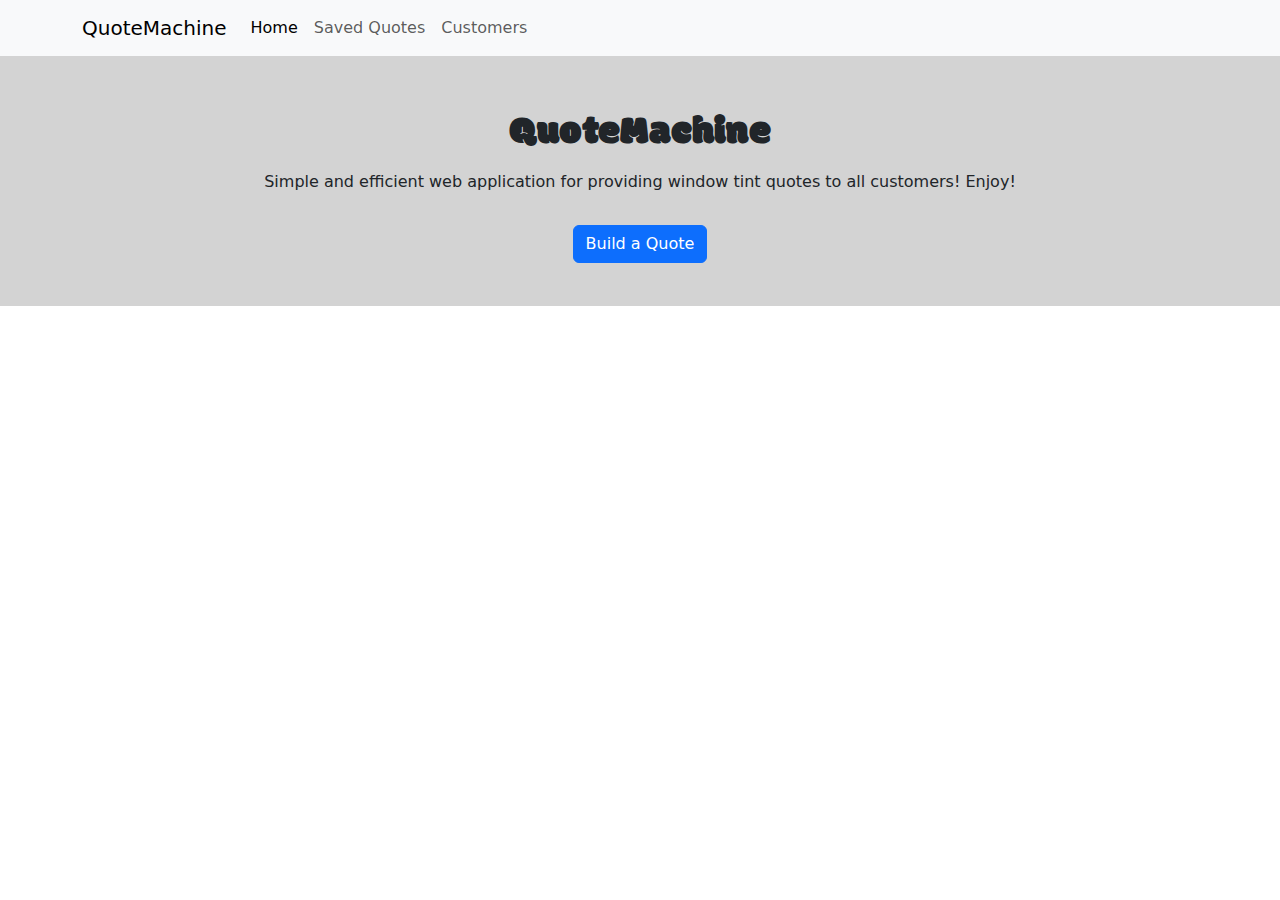
<file: index.html>
<!DOCTYPE html>
<html lang="en">

<head>
    <meta charset="UTF-8">
    <meta name="viewport" content="width=device-width, initial-scale=1.0">
    <title>Quote Machine API</title>


    <link rel="preconnect" href="https://fonts.googleapis.com">
    <link rel="preconnect" href="https://fonts.gstatic.com" crossorigin>
    <link href="https://fonts.googleapis.com/css2?family=Modak&display=swap" rel="stylesheet">

    <link rel="stylesheet" type="text/css" href="styles.css">

    <link href="https://cdn.jsdelivr.net/npm/bootstrap@5.3.3/dist/css/bootstrap.min.css" rel="stylesheet"
        integrity="sha384-QWTKZyjpPEjISv5WaRU9OFeRpok6YctnYmDr5pNlyT2bRjXh0JMhjY6hW+ALEwIH" crossorigin="anonymous">

</head>

<body>




    <nav class="navbar navbar-expand-lg bg-body-tertiary">
        <div class="container">
            <a class="navbar-brand" href="#">QuoteMachine</a>

            <i class="fa-solid fa-user"></i>
            <button class="navbar-toggler" type="button" data-bs-toggle="collapse" data-bs-target="#navbarNav"
                aria-controls="navbarNav" aria-expanded="false" aria-label="Toggle navigation">
                <span class="navbar-toggler-icon"></span>
            </button>
            <div class="collapse navbar-collapse" id="navbarNav">
                <ul class="navbar-nav">
                    <li class="nav-item">
                        <a class="nav-link active" aria-current="page" href="#">Home</a>
                    </li>
                    <li class="nav-item">
                        <a class="nav-link" href="#">Saved Quotes</a>
                    </li>
                    <li class="nav-item">
                        <a class="nav-link" href="#">Customers</a>
                    </li>
                </ul>
            </div>
        </div>
    </nav>




    <section id="header">
        <h1 style="font-family: Modak;">Quote<span>Machine</span></h1>
        <p>Simple and efficient web application for providing window tint quotes to all customers! Enjoy!</p>


        <button id="buildQuoteBtn" type="button" class="btn btn-primary""><a style=" text-decoration:none; color:
            white;" href=" buildAQuote.html">Build a
            Quote</a></button>




    </section>













    <script src="https://cdn.jsdelivr.net/npm/bootstrap@5.3.3/dist/js/bootstrap.min.js"
        integrity="sha384-0pUGZvbkm6XF6gxjEnlmuGrJXVbNuzT9qBBavbLwCsOGabYfZo0T0to5eqruptLy"
        crossorigin="anonymous"></script>

    <script src="https://cdn.jsdelivr.net/npm/bootstrap@5.3.3/dist/js/bootstrap.bundle.min.js"
        integrity="sha384-YvpcrYf0tY3lHB60NNkmXc5s9fDVZLESaAA55NDzOxhy9GkcIdslK1eN7N6jIeHz"
        crossorigin="anonymous"></script>

    <script src="https://cdn.jsdelivr.net/npm/@popperjs/core@2.11.8/dist/umd/popper.min.js"
        integrity="sha384-I7E8VVD/ismYTF4hNIPjVp/Zjvgyol6VFvRkX/vR+Vc4jQkC+hVqc2pM8ODewa9r"
        crossorigin="anonymous"></script>

    <script src="script.js"></script>

</body>

</html>
</file>
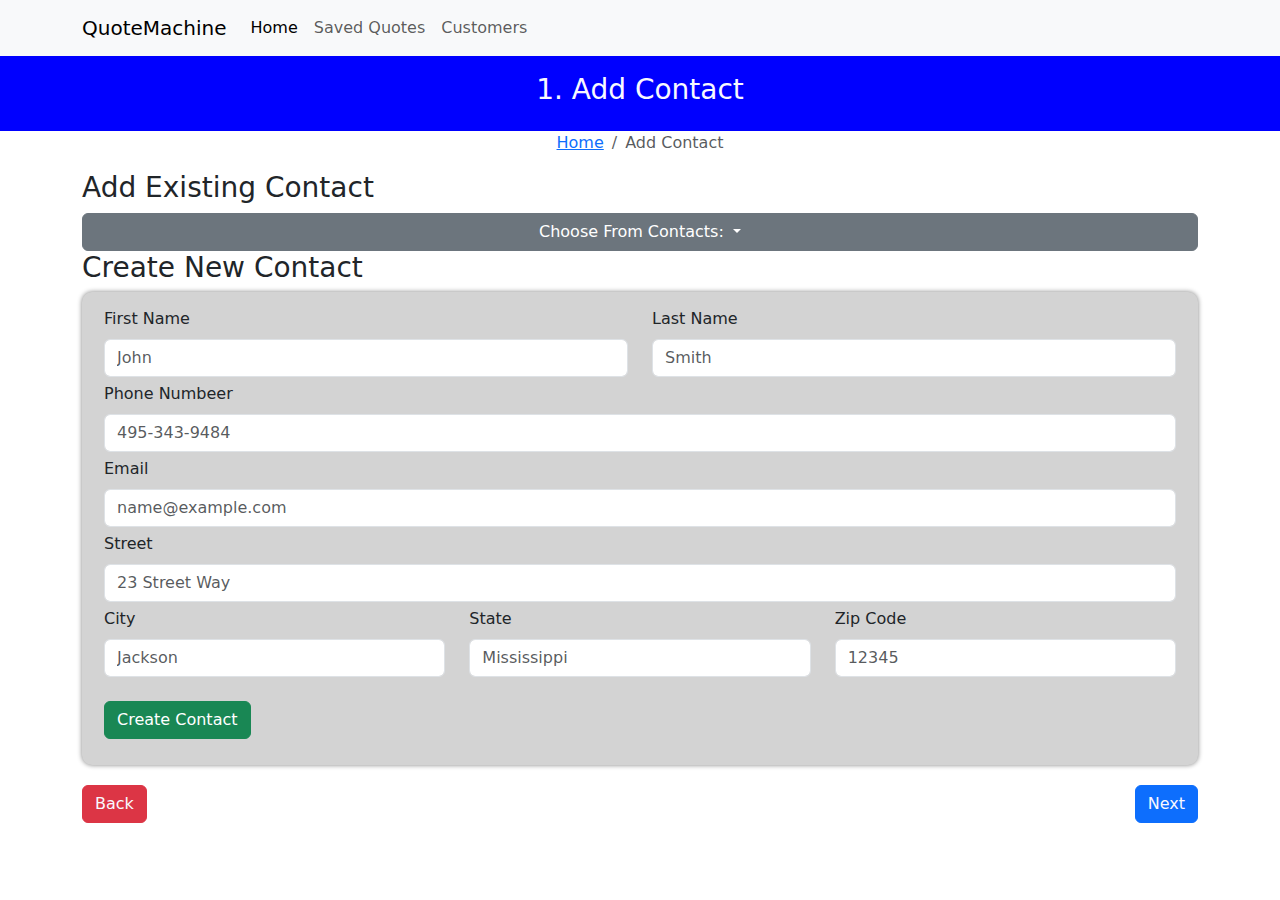
<file: buildAQuote.html>
<!DOCTYPE html>
<html lang="en">

<head>
    <meta charset="UTF-8">
    <meta name="viewport" content="width=device-width, initial-scale=1.0">
    <title>Build A Quote</title>

    <link rel="stylesheet" type="text/css" href="styles.css">

    <link href="https://cdn.jsdelivr.net/npm/bootstrap@5.3.3/dist/css/bootstrap.min.css" rel="stylesheet"
        integrity="sha384-QWTKZyjpPEjISv5WaRU9OFeRpok6YctnYmDr5pNlyT2bRjXh0JMhjY6hW+ALEwIH" crossorigin="anonymous">

</head>

<body>


    <nav class="navbar navbar-expand-lg bg-body-tertiary">
        <div class="container">
            <a class="navbar-brand" href="index.html">QuoteMachine</a>
            <button class="navbar-toggler" type="button" data-bs-toggle="collapse" data-bs-target="#navbarNav"
                aria-controls="navbarNav" aria-expanded="false" aria-label="Toggle navigation">
                <span class="navbar-toggler-icon"></span>
            </button>
            <div class="collapse navbar-collapse" id="navbarNav">
                <ul class="navbar-nav">
                    <li class="nav-item">
                        <a class="nav-link active" aria-current="page" href="#">Home</a>
                    </li>
                    <li class="nav-item">
                        <a class="nav-link" href="#">Saved Quotes</a>
                    </li>
                    <li class="nav-item">
                        <a class="nav-link" href="#">Customers</a>
                    </li>
                </ul>
            </div>
        </div>
    </nav>




    <!-- header section -->


    <div class="header">
        <h3>1. Add Contact</h3>
    </div>




    <!-- breadcrumbs section -->

    <div class="crumbs">
        <nav aria-label="breadcrumb">
            <ol class="breadcrumb">
                <li class="breadcrumb-item"><a href="index.html">Home</a></li>
                <li class="breadcrumb-item active" aria-current="page">Add Contact</li>
            </ol>
        </nav>
    </div>




    <!-- add contact section -->

    <div class="container">

        <h3>Add Existing Contact</h3>

        <div class="dropdown">
            <button class="btn btn-secondary dropdown-toggle" type="button" data-bs-toggle="dropdown"
                aria-expanded="false">
                Choose From Contacts:
            </button>
            <ul class="dropdown-menu">
                <li><button class="dropdown-item" type="button">John Smith</button></li>
                <li><button class="dropdown-item" type="button">Keanu Reaves</button></li>
                <li><button class="dropdown-item" type="button">Jane Smith</button></li>
            </ul>
        </div>

        <h3>Create New Contact</h3>

        <section id="newContactForm">

            <div class="mb-3">
                <div class="container">
                    <div class="row">
                        <div class="col">
                            <label for="exampleFormControlInput2" class="form-label">First Name</label>
                            <input type="text" class="form-control" id="exampleFormControlInput2" placeholder="John">
                        </div>
                        <div class="col">
                            <label for="exampleFormControlInput2" class="form-label">Last Name</label>
                            <input type="text" class="form-control" id="exampleFormControlInput2" placeholder="Smith">
                        </div>
                    </div>
                    <div class="row">
                        <div class="col">
                            <label for="exampleFormControlInput2" class="form-label">Phone Numbeer</label>
                            <input type="text" class="form-control" id="exampleFormControlInput2"
                                placeholder="495-343-9484">
                        </div>
                    </div>
                    <div class="row">
                        <div class="col">
                            <label for="exampleFormControlInput1" class="form-label">Email</label>
                            <input type="email" class="form-control" id="exampleFormControlInput1"
                                placeholder="name@example.com">
                        </div>
                    </div>

                    <div class="row">
                        <div class="col">
                            <label for="exampleFormControlInput2" class="form-label">Street</label>
                            <input type="text" class="form-control" id="exampleFormControlInput2"
                                placeholder="23 Street Way">
                        </div>
                    </div>
                    <div class="row">
                        <div class="col">
                            <label for="exampleFormControlInput2" class="form-label">City</label>
                            <input type="text" class="form-control" id="exampleFormControlInput2" placeholder="Jackson">
                        </div>
                        <div class="col">
                            <label for="exampleFormControlInput2" class="form-label">State</label>
                            <input type="text" class="form-control" id="exampleFormControlInput2"
                                placeholder="Mississippi">
                        </div>
                        <div class="col">
                            <label for="exampleFormControlInput2" class="form-label">Zip Code</label>
                            <input type="text" class="form-control" id="exampleFormControlInput2" placeholder="12345">
                        </div>
                    </div>


                    <div class="row">
                        <div class="col mt-4">
                            <button href="#" class="btn btn-success"><a href="#"
                                    style="text-decoration: none; color: white;">Create Contact</a>
                            </button>
                        </div>
                    </div>

                </div>

            </div>

        </section>


        <!-- navigation buttons -->

        <div id="contactBtnsWrapper">

            <button class="btn btn-danger">
                <a href="index.html">Back</a>
            </button>

            <button class="btn btn-primary" style="float: right;">
                <a href="quoteForm.html">Next</a>
            </button>

        </div>

    </div>



    <script src="https://cdn.jsdelivr.net/npm/bootstrap@5.3.3/dist/js/bootstrap.min.js"
        integrity="sha384-0pUGZvbkm6XF6gxjEnlmuGrJXVbNuzT9qBBavbLwCsOGabYfZo0T0to5eqruptLy"
        crossorigin="anonymous"></script>



    <script src="https://cdn.jsdelivr.net/npm/bootstrap@5.3.3/dist/js/bootstrap.bundle.min.js"
        integrity="sha384-YvpcrYf0tY3lHB60NNkmXc5s9fDVZLESaAA55NDzOxhy9GkcIdslK1eN7N6jIeHz"
        crossorigin="anonymous"></script>

    <script src="https://cdn.jsdelivr.net/npm/@popperjs/core@2.11.8/dist/umd/popper.min.js"
        integrity="sha384-I7E8VVD/ismYTF4hNIPjVp/Zjvgyol6VFvRkX/vR+Vc4jQkC+hVqc2pM8ODewa9r"
        crossorigin="anonymous"></script>

    <script src="script.js"></script>
</body>

</html>
</file>
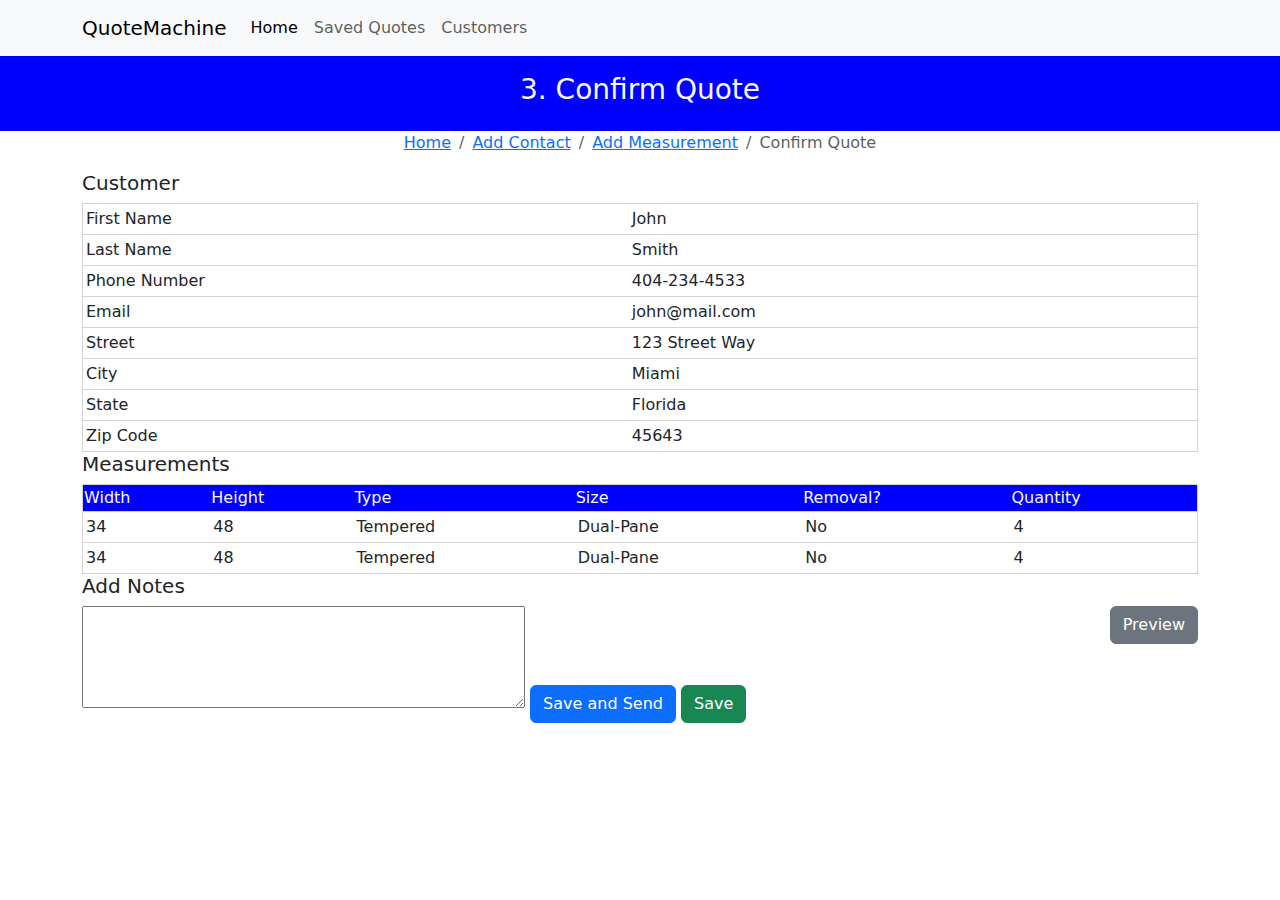
<file: confirmQuote.html>
<!DOCTYPE html>
<html lang="en">

<head>
    <meta charset="UTF-8">
    <meta name="viewport" content="width=device-width, initial-scale=1.0">
    <title>Confirm Quote</title>

    <link rel="stylesheet" type="text/css" href="styles.css">

    <link href="https://cdn.jsdelivr.net/npm/bootstrap@5.3.3/dist/css/bootstrap.min.css" rel="stylesheet"
        integrity="sha384-QWTKZyjpPEjISv5WaRU9OFeRpok6YctnYmDr5pNlyT2bRjXh0JMhjY6hW+ALEwIH" crossorigin="anonymous">


</head>

<body>

    <nav class="navbar navbar-expand-lg bg-body-tertiary">
        <div class="container">
            <a class="navbar-brand" href="index.html">QuoteMachine</a>
            <button class="navbar-toggler" type="button" data-bs-toggle="collapse" data-bs-target="#navbarNav"
                aria-controls="navbarNav" aria-expanded="false" aria-label="Toggle navigation">
                <span class="navbar-toggler-icon"></span>
            </button>
            <div class="collapse navbar-collapse" id="navbarNav">
                <ul class="navbar-nav">
                    <li class="nav-item">
                        <a class="nav-link active" aria-current="page" href="#">Home</a>
                    </li>
                    <li class="nav-item">
                        <a class="nav-link" href="#">Saved Quotes</a>
                    </li>
                    <li class="nav-item">
                        <a class="nav-link" href="#">Customers</a>
                    </li>
                </ul>
            </div>
        </div>
    </nav>




    <div class="header">
        <h3>3. Confirm Quote</h3>
    </div>

    <div class="crumbs">
        <nav aria-label="breadcrumb">
            <ol class="breadcrumb">
                <li class="breadcrumb-item"><a href="#">Home</a></li>
                <li class="breadcrumb-item"><a href="buildAQuote.html">Add Contact</a></li>
                <li class="breadcrumb-item"><a href="quoteForm.html">Add Measurement</a></li>
                <li class="breadcrumb-item active" aria-current="page">Confirm Quote</li>

            </ol>
        </nav>
    </div>



    <div class="container">

        <h5>Customer</h5>

        <table>
            <tbody>
                <tr>
                    <td>First Name</td>
                    <td>John</td>
                </tr>
                <tr>
                    <td>Last Name</td>
                    <td>Smith</td>
                </tr>
                <tr>
                    <td>Phone Number</td>
                    <td>404-234-4533</td>
                </tr>
                <tr>
                    <td>Email</td>
                    <td>john@mail.com</td>
                </tr>
                <tr>
                    <td>Street</td>
                    <td>123 Street Way</td>
                </tr>
                <tr>
                    <td>City</td>
                    <td>Miami</td>
                </tr>
                <tr>
                    <td>State</td>
                    <td>Florida</td>
                </tr>
                <tr>
                    <td>Zip Code</td>
                    <td>45643</td>
                </tr>
            </tbody>

        </table>









        <h5>Measurements</h5>

        <table>
            <thead>
                <tr>
                    <td>Width</td>
                    <td>Height</td>
                    <td>Type</td>
                    <td>Size</td>
                    <td>Removal?</td>
                    <td>Quantity</td>
                </tr>
            </thead>
            <tbody>
                <tr>
                    <td>34</td>
                    <td>48</td>
                    <td>Tempered</td>
                    <td>Dual-Pane</td>
                    <td>No</td>
                    <td>4</td>
                </tr>
                <tr>
                    <td>34</td>
                    <td>48</td>
                    <td>Tempered</td>
                    <td>Dual-Pane</td>
                    <td>No</td>
                    <td>4</td>
                </tr>
            </tbody>
        </table>

        <h5>Add Notes</h5>
        <textarea cols="52" rows="4"></textarea>

        <button class="btn btn-primary">Save and Send</button>
        <button class="btn btn-success">Save</button>

        <button class="btn btn-secondary" style="float: right;">Preview</button>

    </div>






    <script src="https://cdn.jsdelivr.net/npm/bootstrap@5.3.3/dist/js/bootstrap.min.js"
        integrity="sha384-0pUGZvbkm6XF6gxjEnlmuGrJXVbNuzT9qBBavbLwCsOGabYfZo0T0to5eqruptLy"
        crossorigin="anonymous"></script>



    <script src="https://cdn.jsdelivr.net/npm/bootstrap@5.3.3/dist/js/bootstrap.bundle.min.js"
        integrity="sha384-YvpcrYf0tY3lHB60NNkmXc5s9fDVZLESaAA55NDzOxhy9GkcIdslK1eN7N6jIeHz"
        crossorigin="anonymous"></script>

    <script src="https://cdn.jsdelivr.net/npm/@popperjs/core@2.11.8/dist/umd/popper.min.js"
        integrity="sha384-I7E8VVD/ismYTF4hNIPjVp/Zjvgyol6VFvRkX/vR+Vc4jQkC+hVqc2pM8ODewa9r"
        crossorigin="anonymous"></script>

    <script src="script.js"></script>


</body>

</html>
</file>
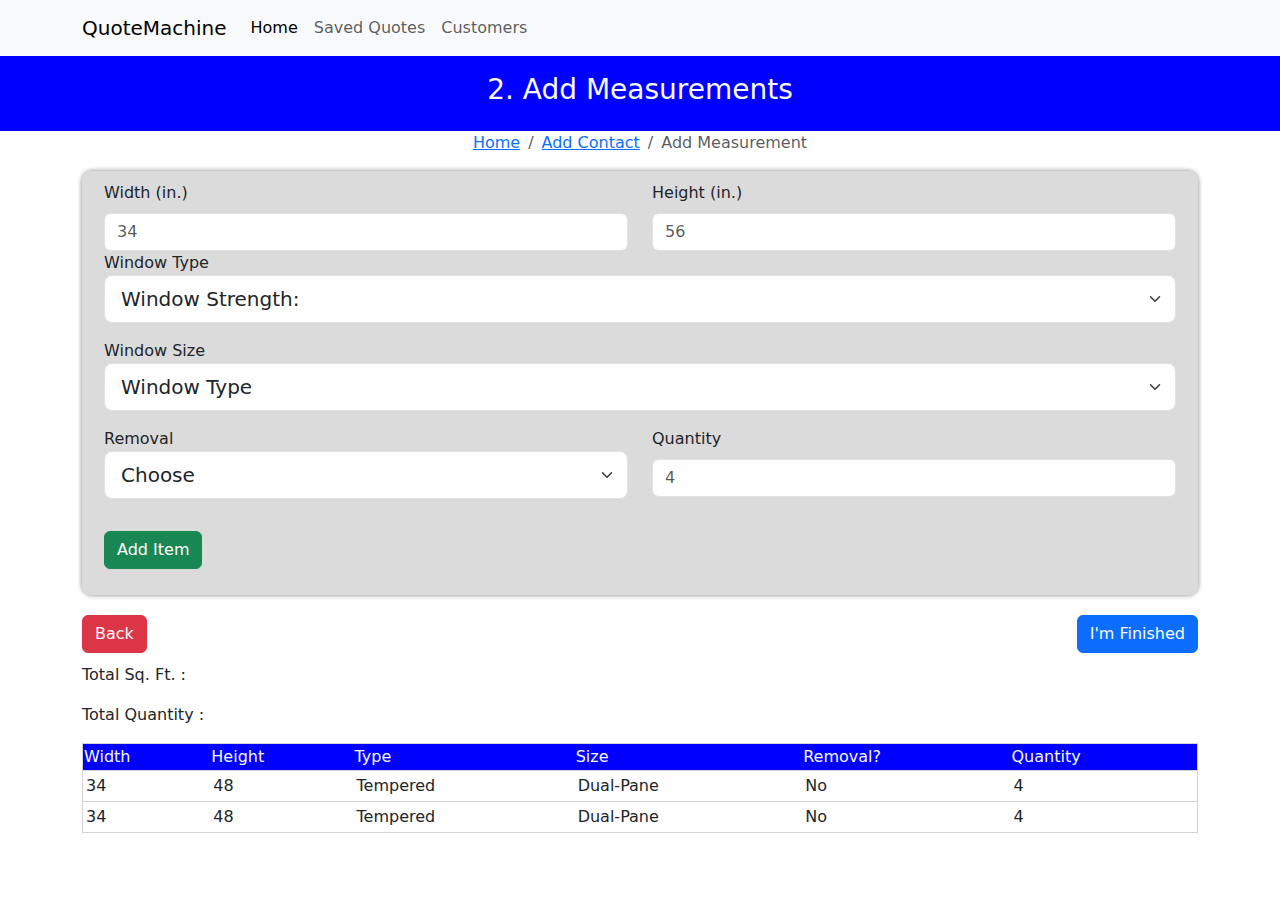
<file: quoteForm.html>
<!DOCTYPE html>
<html lang="en">

<head>
    <meta charset="UTF-8">
    <meta name="viewport" content="width=device-width, initial-scale=1.0">
    <title>Quote Form</title>

    <link rel="stylesheet" type="text/css" href="styles.css">

    <link href="https://cdn.jsdelivr.net/npm/bootstrap@5.3.3/dist/css/bootstrap.min.css" rel="stylesheet"
        integrity="sha384-QWTKZyjpPEjISv5WaRU9OFeRpok6YctnYmDr5pNlyT2bRjXh0JMhjY6hW+ALEwIH" crossorigin="anonymous">

</head>

<body>


    <nav class="navbar navbar-expand-lg bg-body-tertiary">
        <div class="container">
            <a class="navbar-brand" href="index.html">QuoteMachine</a>
            <button class="navbar-toggler" type="button" data-bs-toggle="collapse" data-bs-target="#navbarNav"
                aria-controls="navbarNav" aria-expanded="false" aria-label="Toggle navigation">
                <span class="navbar-toggler-icon"></span>
            </button>
            <div class="collapse navbar-collapse" id="navbarNav">
                <ul class="navbar-nav">
                    <li class="nav-item">
                        <a class="nav-link active" aria-current="page" href="#">Home</a>
                    </li>
                    <li class="nav-item">
                        <a class="nav-link" href="#">Saved Quotes</a>
                    </li>
                    <li class="nav-item">
                        <a class="nav-link" href="#">Customers</a>
                    </li>
                </ul>
            </div>
        </div>
    </nav>


    <div class="header">
        <h3>2. Add Measurements</h3>
    </div>


    <div class="crumbs">
        <nav aria-label="breadcrumb">
            <ol class="breadcrumb">
                <li class="breadcrumb-item"><a href="index.html">Home</a></li>
                <li class="breadcrumb-item"><a href="buildAQuote.html">Add Contact</a></li>
                <li class="breadcrumb-item active" aria-current="page">Add Measurement</li>
            </ol>
        </nav>
    </div>


    <div class="container">





        <section id="quoteForm">

            <div class="mb-3">
                <div class="container">
                    <div class="row">
                        <div class="col">
                            <label class="form-label">Width (in.)</label>
                            <input type="number" class="form-control" placeholder="34">
                        </div>
                        <div class="col">
                            <label class="form-label">Height (in.)</label>
                            <input type="text" class="form-control" placeholder="56">
                        </div>
                    </div>
                    <div class="row">
                        <div class="col">
                            <label>Window Type</label>
                            <select class="form-select form-select-lg mb-3" aria-label="Large select example">
                                <option selected>Window Strength:</option>
                                <option value="1">Annealed</option>
                                <option value="2">Heat Strengthened</option>
                                <option value="3">Tempered</option>
                            </select>
                            <label>Window Size</label>
                            <select class="form-select form-select-lg mb-3" aria-label="Large select example">
                                <option selected>Window Type</option>
                                <option value="1">Single Pane</option>
                                <option value="2">Dual Pane</option>
                                <option value="3">Triple Pane</option>
                            </select>
                        </div>
                    </div>
                    <div class="row">
                        <div class="col">

                            <label>Removal</label>
                            <select class="form-select form-select-lg mb-3" aria-label="Large select example">
                                <option selected>Choose</option>
                                <option value="1">Removal</option>
                                <option value="2">No removal</option>
                            </select>
                        </div>
                        <div class="col">
                            <label class="form-label">Quantity</label>
                            <input type="number" class="form-control" placeholder="4">
                        </div>
                    </div>

                    <div class="row">
                        <div class="col mt-3">
                            <button class="btn btn-success">Add Item</button>
                        </div>

                    </div>







                </div>
            </div>

        </section>



        <div id="estimateSheetBtns">

            <button id="nextBtn" class="btn btn-danger"><a href="buildAQuote.html">Back</a></button>
            <button class="btn btn-primary" style="float: right;"><a href="confirmQuote.html">I'm Finished</a></button>

        </div>



        <section id="estimateTable">

            <p>Total Sq. Ft. : </p>
            <p>Total Quantity : </p>


            <table>
                <thead>
                    <tr>
                        <td>Width</td>
                        <td>Height</td>
                        <td>Type</td>
                        <td>Size</td>
                        <td>Removal?</td>
                        <td>Quantity</td>
                    </tr>
                </thead>
                <tbody>
                    <tr>
                        <td>34</td>
                        <td>48</td>
                        <td>Tempered</td>
                        <td>Dual-Pane</td>
                        <td>No</td>
                        <td>4</td>
                    </tr>
                    <tr>
                        <td>34</td>
                        <td>48</td>
                        <td>Tempered</td>
                        <td>Dual-Pane</td>
                        <td>No</td>
                        <td>4</td>
                    </tr>
                </tbody>
            </table>



        </section>












    </div>

    <script src="https://cdn.jsdelivr.net/npm/@popperjs/core@2.11.8/dist/umd/popper.min.js"
        integrity="sha384-I7E8VVD/ismYTF4hNIPjVp/Zjvgyol6VFvRkX/vR+Vc4jQkC+hVqc2pM8ODewa9r"
        crossorigin="anonymous"></script>

    <script src="https://cdn.jsdelivr.net/npm/bootstrap@5.3.3/dist/js/bootstrap.min.js"
        integrity="sha384-0pUGZvbkm6XF6gxjEnlmuGrJXVbNuzT9qBBavbLwCsOGabYfZo0T0to5eqruptLy"
        crossorigin="anonymous"></script>

    <script src="https://cdn.jsdelivr.net/npm/bootstrap@5.3.3/dist/js/bootstrap.bundle.min.js"
        integrity="sha384-YvpcrYf0tY3lHB60NNkmXc5s9fDVZLESaAA55NDzOxhy9GkcIdslK1eN7N6jIeHz"
        crossorigin="anonymous"></script>

    <script src="script.js"></script>
</body>

</html>
</file>
<file: styles.css>
.sidebar {
    height: 200px;
    width: 50px;
    background-color: #057af0;
    z-index: 1;
    border-radius: 0 10px 10px 0;


}


.box1,
.box2 {
    width: 100%;
    height: 150px;
    background: #d3d3d3;
    border-radius: 10px;

}

.box3,
.box4 {
    width: 100%;
    height: 150px;
    background: #d3d3d3;
    border-radius: 10px;

}

h4,
h2 {
    text-align: center;
}



#header {
    height: 250px;
    background: #d3d3d3;
    display: flex;
    justify-content: center;
    align-items: center;
    flex-direction: column;

}

#header p {
    width: 75%;
    text-align: center;

    padding: 5px;
}

#header button {
    position: relative;
    top: 10px;
}


/* quote/estimate form */


table {
    width: 100%;
    border-radius: 0 0 10px 10px;
    border: 1px solid #d3d3d3;
}

table thead tr {
    background-color: blue;
    color: ghostwhite;

}





table tbody {
    border: 1px solid #d3d3d3;
}

table tbody tr td {
    padding: 3px;
    border-bottom: 1px solid #d3d3d3;
}

.header {
    background: blue;
    height: 75px;
    display: flex;
    justify-content: center;
    align-items: center;
    color: ghostwhite;
}

#estimateSheetBtns {
    margin-top: 20px;
}

#estimateSheetBtns a {
    text-decoration: none;
    color: ghostwhite;

}

#estimateTable {
    display: flex;
    flex-direction: column;
    margin-top: 10px;
}



/* build a quote page */




#contactBtnsWrapper {
    margin-top: 20px;
}

#contactBtnsWrapper a {
    text-decoration: none;
    color: ghostwhite;
}

#newContactForm {
    background: #d3d3d3;
    padding: 10px;
    border-radius: 10px;
    box-shadow: 0 0 5px 0 gray;
}


#newContactForm label {
    margin-top: 5px;
}

#quoteForm {
    background-color: #d3d3d3d3;
    padding: 10px;
    border-radius: 10px;
    box-shadow: 0 0 5px 0 gray;
}

.dropdown button,
ul {
    width: 100%;
}

.crumbs {
    display: flex;
    justify-content: center;
}
</file>
